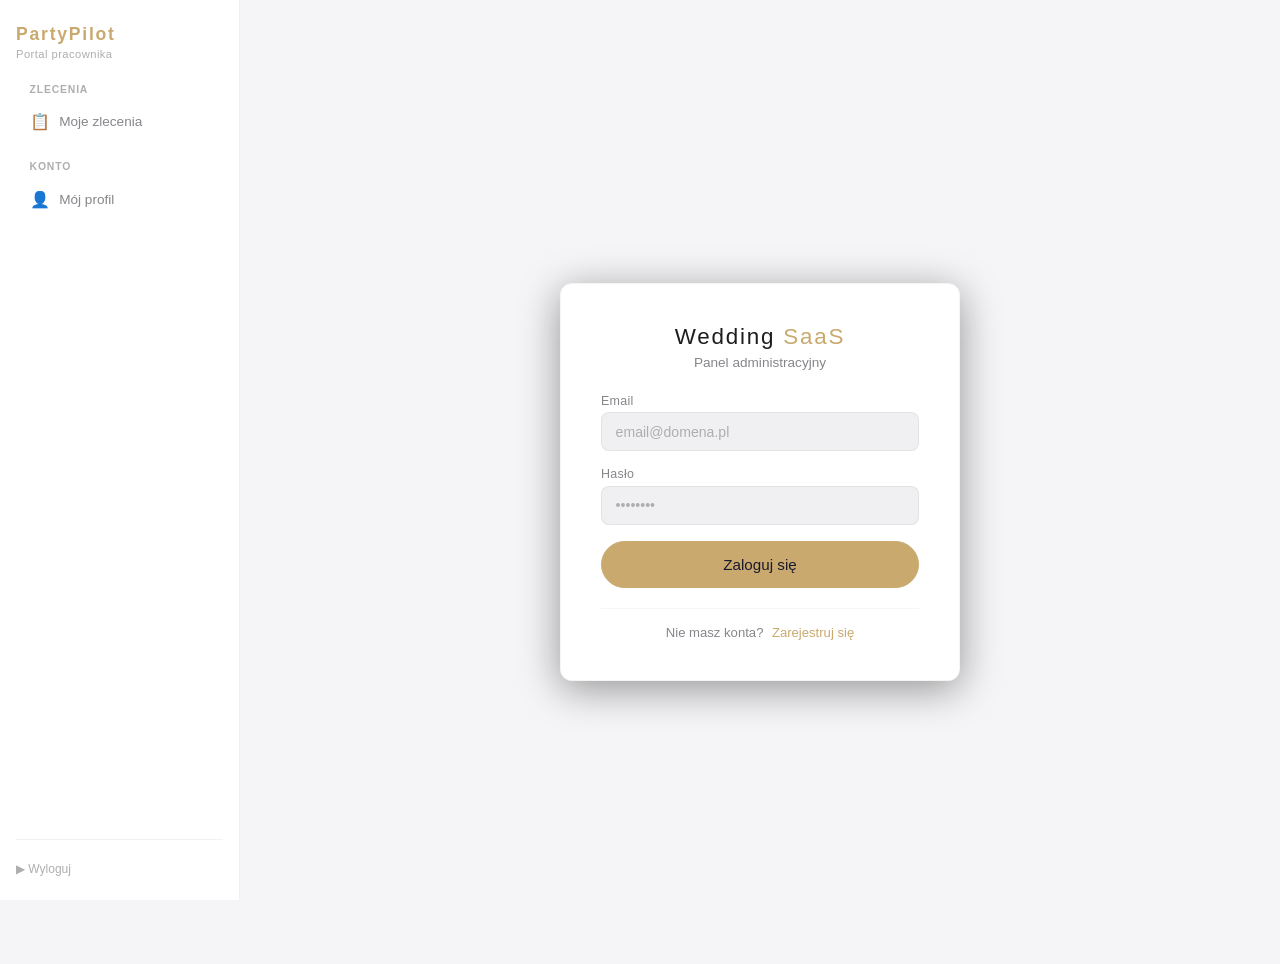
<file: frontend/admin-spa/index.html>
<!DOCTYPE html>
<html lang="pl">
<head>
  <meta charset="UTF-8">
  <meta name="viewport" content="width=device-width, initial-scale=1.0">
  <title>PartyPilot — Panel</title>
  <link rel="icon" href="data:image/svg+xml,<svg xmlns='http://www.w3.org/2000/svg' viewBox='0 0 32 32'><text y='28' font-size='28'>🎉</text></svg>">
  <link rel="stylesheet" href="css/style.css">
</head>
<body>
  <div id="root"></div>
  <script type="module" src="js/app.js"></script>
</body>
</html>
</file>
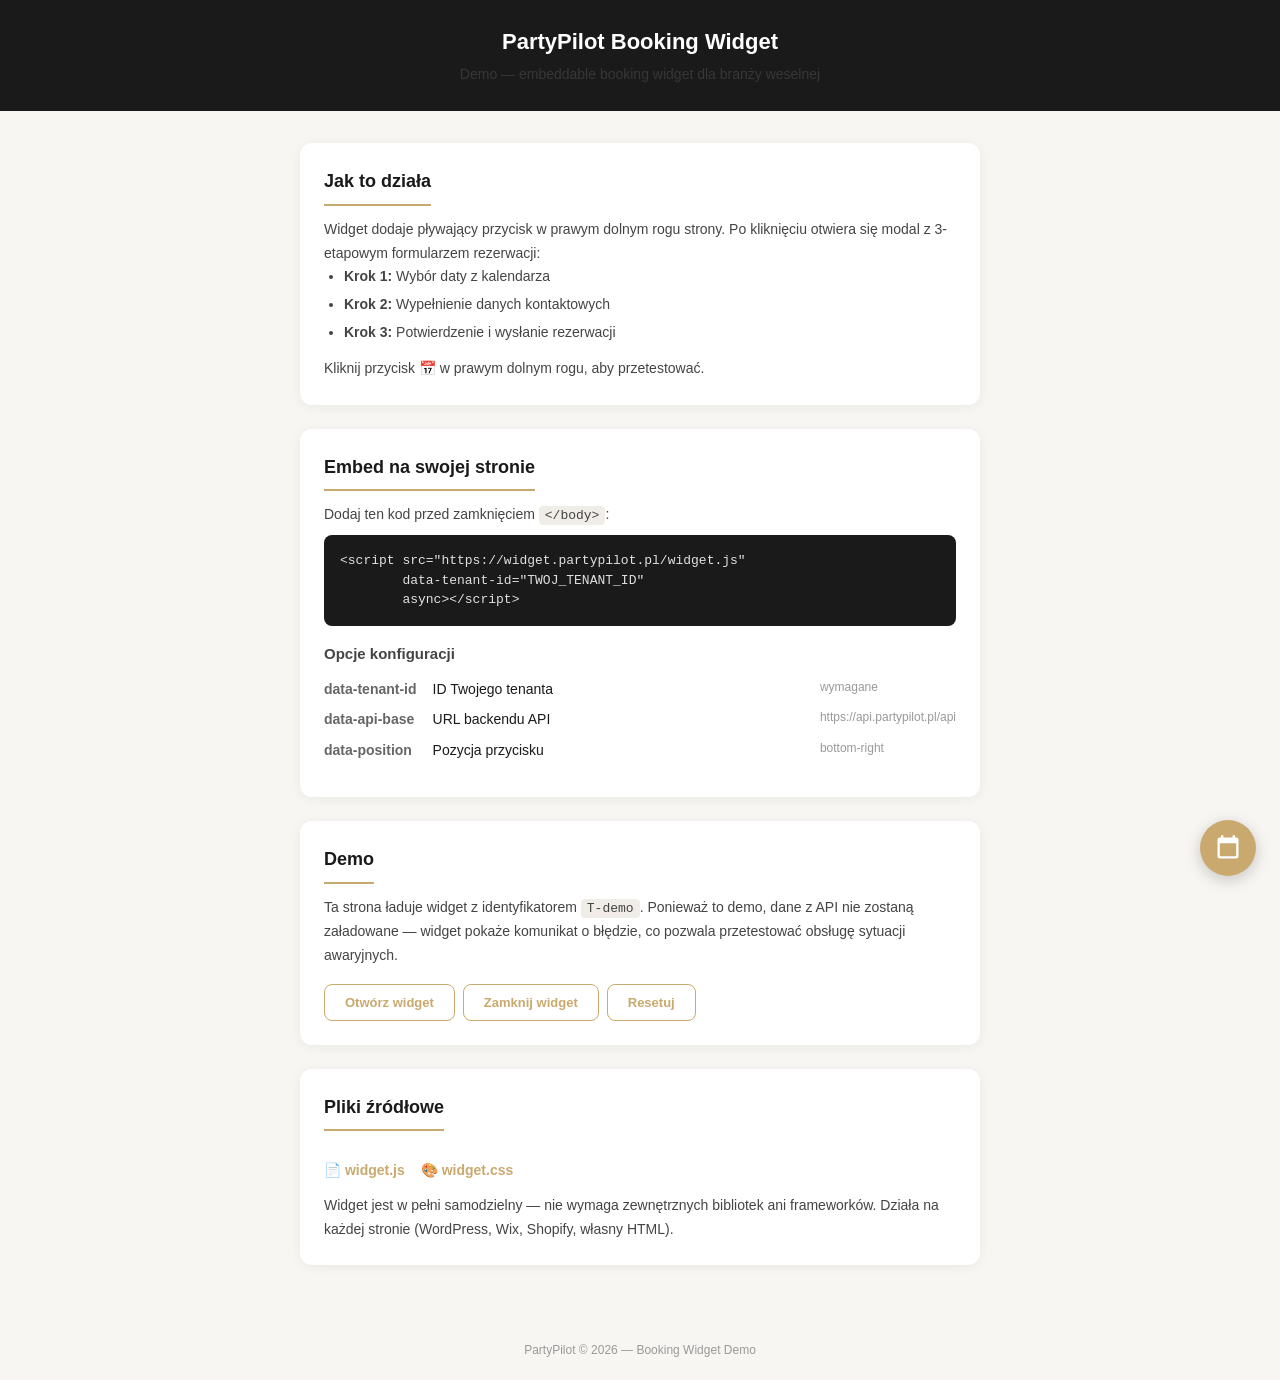
<file: frontend/booking-widget/index.html>
<!DOCTYPE html>
<html lang="pl">
<head>
  <meta charset="UTF-8">
  <meta name="viewport" content="width=device-width, initial-scale=1.0">
  <title>PartyPilot — Booking Widget Demo</title>
  <style>
    *, *::before, *::after { box-sizing: border-box; margin: 0; padding: 0; }
    body {
      font-family: -apple-system, BlinkMacSystemFont, 'Segoe UI', Roboto, Oxygen, Ubuntu, sans-serif;
      background: #f8f6f2;
      color: #1a1a1a;
      line-height: 1.6;
      min-height: 100vh;
      display: flex;
      flex-direction: column;
    }
    header {
      background: #1a1a1a;
      color: #fff;
      padding: 24px 20px;
      text-align: center;
    }
    header h1 {
      font-size: 22px;
      font-weight: 600;
      margin-bottom: 4px;
    }
    header p {
      font-size: 14px;
      opacity: 0.7;
    }
    main {
      flex: 1;
      max-width: 720px;
      margin: 0 auto;
      padding: 32px 20px;
      width: 100%;
    }
    section {
      background: #fff;
      border-radius: 12px;
      padding: 24px;
      margin-bottom: 24px;
      box-shadow: 0 2px 12px rgba(0,0,0,0.06);
    }
    section h2 {
      font-size: 18px;
      font-weight: 600;
      margin-bottom: 12px;
      padding-bottom: 8px;
      border-bottom: 2px solid #C9A96E;
      display: inline-block;
    }
    section h3 {
      font-size: 15px;
      font-weight: 600;
      margin: 16px 0 8px;
      color: #444;
    }
    p, li {
      font-size: 14px;
      color: #444;
      line-height: 1.7;
    }
    ul { padding-left: 20px; }
    li { margin-bottom: 4px; }
    code {
      background: #f0ede8;
      padding: 2px 6px;
      border-radius: 4px;
      font-size: 13px;
      font-family: 'SF Mono', 'Fira Code', monospace;
    }
    pre {
      background: #1a1a1a;
      color: #e0e0e0;
      padding: 16px;
      border-radius: 8px;
      overflow-x: auto;
      font-size: 13px;
      line-height: 1.5;
      margin: 8px 0;
      font-family: 'SF Mono', 'Fira Code', monospace;
    }
    pre code {
      background: none;
      padding: 0;
      color: inherit;
    }
    .badge {
      display: inline-block;
      background: #C9A96E;
      color: #fff;
      font-size: 11px;
      font-weight: 700;
      padding: 3px 8px;
      border-radius: 4px;
      text-transform: uppercase;
      letter-spacing: 0.5px;
      margin-right: 6px;
    }
    .demo-controls {
      display: flex;
      flex-wrap: wrap;
      gap: 8px;
      margin-top: 16px;
    }
    .demo-controls button {
      padding: 10px 20px;
      border: 1.5px solid #C9A96E;
      border-radius: 8px;
      background: #fff;
      color: #C9A96E;
      font-weight: 600;
      font-size: 13px;
      cursor: pointer;
      transition: background 0.2s, color 0.2s;
      font-family: inherit;
    }
    .demo-controls button:hover {
      background: #C9A96E;
      color: #fff;
    }
    .demo-links {
      display: flex;
      gap: 16px;
      margin-top: 16px;
      flex-wrap: wrap;
    }
    .demo-links a {
      color: #C9A96E;
      font-weight: 600;
      font-size: 14px;
      text-decoration: none;
    }
    .demo-links a:hover {
      text-decoration: underline;
    }
    footer {
      text-align: center;
      padding: 20px;
      font-size: 12px;
      color: #999;
    }
    .config-grid {
      display: grid;
      grid-template-columns: auto 1fr auto;
      gap: 8px 16px;
      font-size: 14px;
      margin: 12px 0;
    }
    .config-grid .key {
      font-weight: 600;
      color: #666;
    }
    .config-grid .default {
      color: #999;
      font-size: 12px;
    }
  </style>
</head>
<body>
  <header>
    <h1>PartyPilot Booking Widget</h1>
    <p>Demo — embeddable booking widget dla branży weselnej</p>
  </header>

  <main>
    <section>
      <h2>Jak to działa</h2>
      <p>
        Widget dodaje pływający przycisk w prawym dolnym rogu strony.
        Po kliknięciu otwiera się modal z 3-etapowym formularzem rezerwacji:
      </p>
      <ul>
        <li><strong>Krok 1:</strong> Wybór daty z kalendarza</li>
        <li><strong>Krok 2:</strong> Wypełnienie danych kontaktowych</li>
        <li><strong>Krok 3:</strong> Potwierdzenie i wysłanie rezerwacji</li>
      </ul>
      <p style="margin-top: 12px;">
        Kliknij przycisk <strong>📅</strong> w prawym dolnym rogu, aby przetestować.
      </p>
    </section>

    <section>
      <h2>Embed na swojej stronie</h2>
      <p>Dodaj ten kod przed zamknięciem <code>&lt;/body&gt;</code>:</p>
      <pre><code>&lt;script src="https://widget.partypilot.pl/widget.js"
        data-tenant-id="TWOJ_TENANT_ID"
        async&gt;&lt;/script&gt;</code></pre>

      <h3>Opcje konfiguracji</h3>
      <div class="config-grid">
        <span class="key">data-tenant-id</span>
        <span>ID Twojego tenanta</span>
        <span class="default">wymagane</span>

        <span class="key">data-api-base</span>
        <span>URL backendu API</span>
        <span class="default">https://api.partypilot.pl/api</span>

        <span class="key">data-position</span>
        <span>Pozycja przycisku</span>
        <span class="default">bottom-right</span>
      </div>
    </section>

    <section>
      <h2>Demo</h2>
      <p>
        Ta strona ładuje widget z identyfikatorem <code>T-demo</code>.
        Ponieważ to demo, dane z API nie zostaną załadowane — widget pokaże komunikat o błędzie,
        co pozwala przetestować obsługę sytuacji awaryjnych.
      </p>
      <div class="demo-controls">
        <button onclick="if(window.PartyPilotWidget) window.PartyPilotWidget.open()">Otwórz widget</button>
        <button onclick="if(window.PartyPilotWidget) window.PartyPilotWidget.close()">Zamknij widget</button>
        <button onclick="if(window.PartyPilotWidget) window.PartyPilotWidget.reset()">Resetuj</button>
      </div>
    </section>

    <section>
      <h2>Pliki źródłowe</h2>
      <div class="demo-links">
        <a href="widget.js" target="_blank">📄 widget.js</a>
        <a href="widget.css" target="_blank">🎨 widget.css</a>
      </div>
      <p style="margin-top: 12px;">
        Widget jest w pełni samodzielny — nie wymaga zewnętrznych bibliotek ani frameworków.
        Działa na każdej stronie (WordPress, Wix, Shopify, własny HTML).
      </p>
    </section>
  </main>

  <footer>
    PartyPilot &copy; 2026 — Booking Widget Demo
  </footer>

  <!-- Widget embed -->
  <script src="widget.js"
          data-tenant-id="T-demo"
          data-api-base="https://api.partypilot.pl/api"
          async></script>
</body>
</html>
</file>
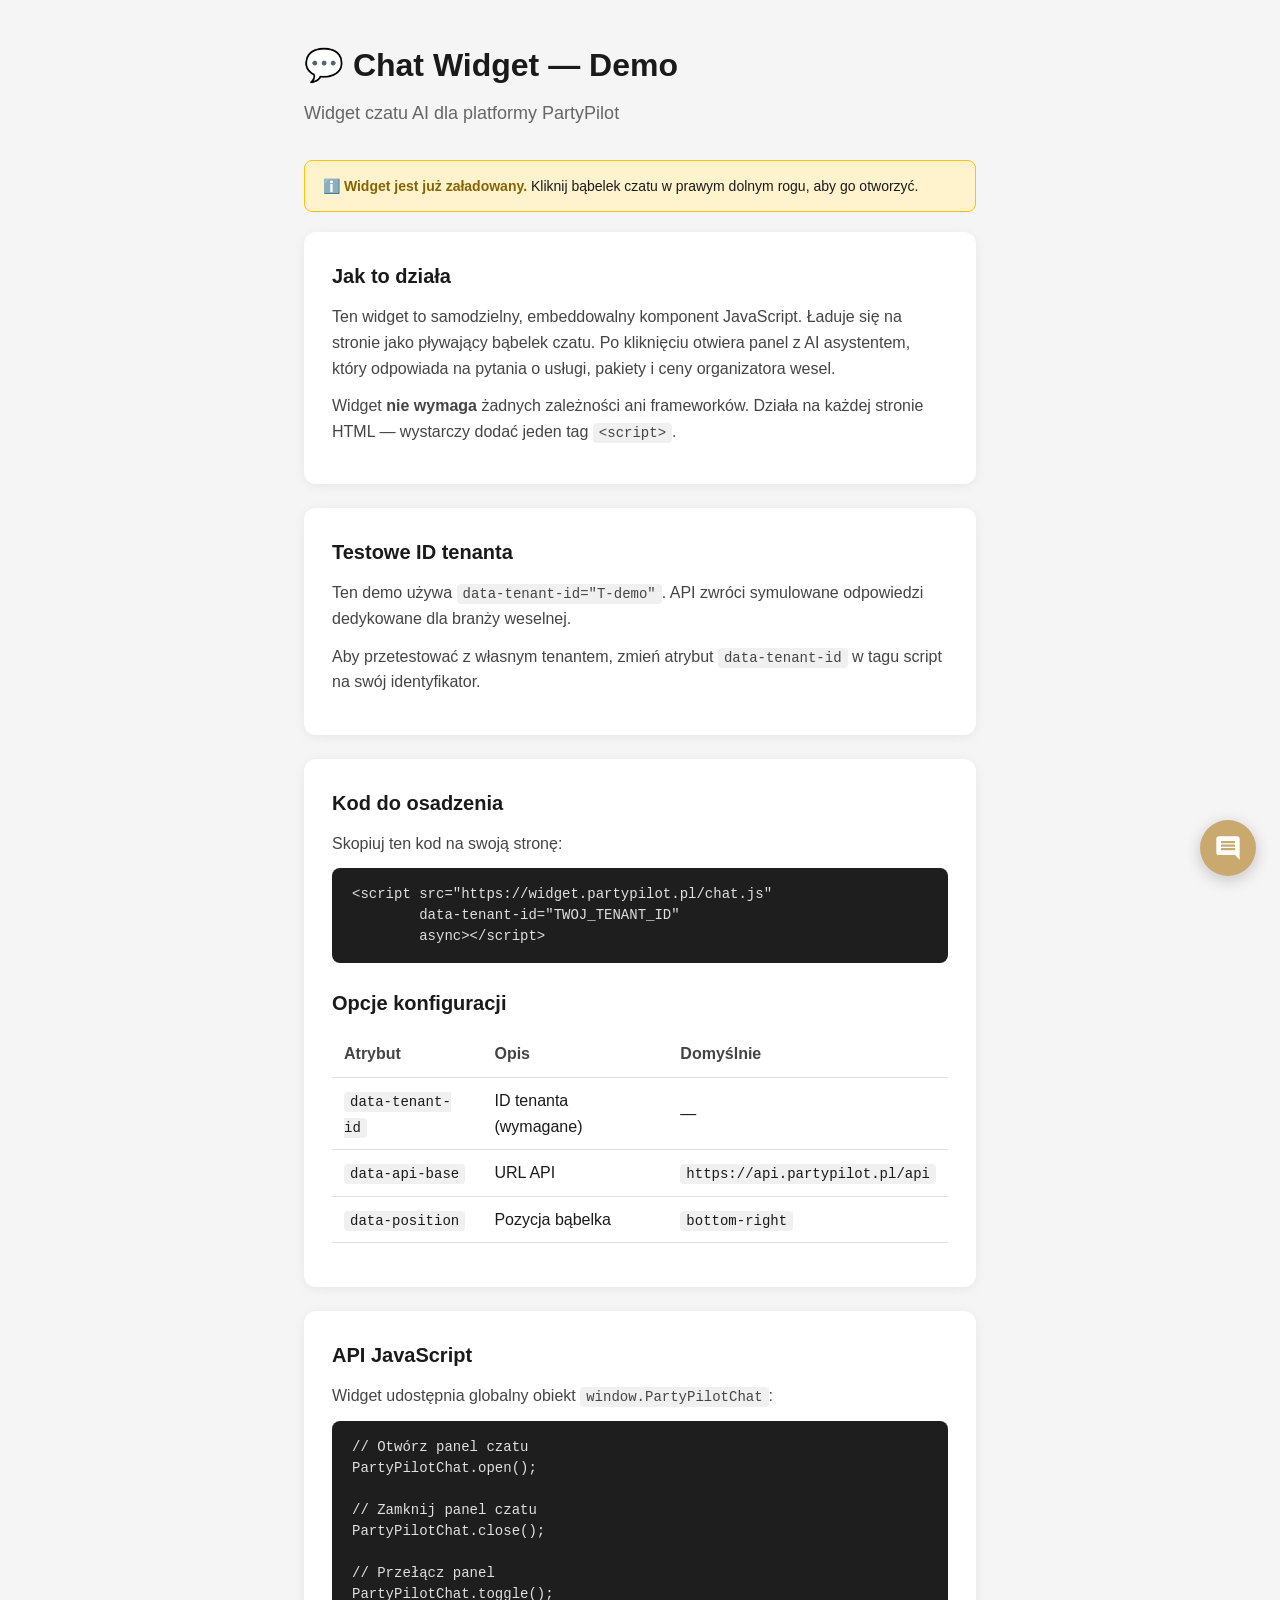
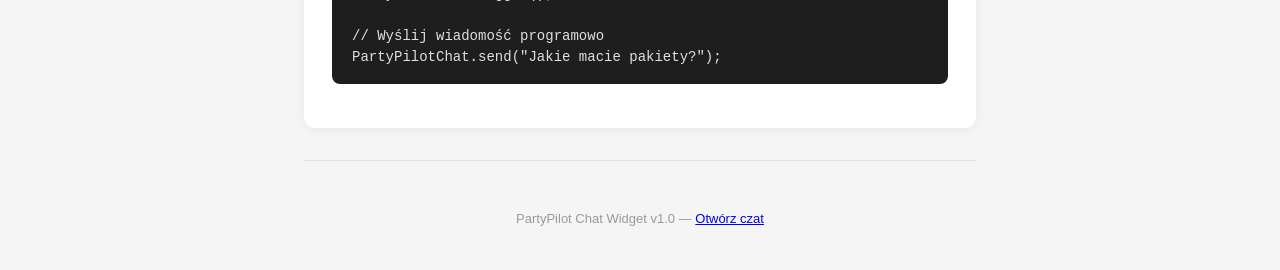
<file: frontend/chat-widget/index.html>
<!DOCTYPE html>
<html lang="pl">
<head>
  <meta charset="UTF-8" />
  <meta name="viewport" content="width=device-width, initial-scale=1.0" />
  <title>Chat Widget — Demo</title>
  <style>
    * { margin: 0; padding: 0; box-sizing: border-box; }
    body {
      font-family: -apple-system, BlinkMacSystemFont, 'Segoe UI', Roboto, Oxygen, Ubuntu, sans-serif;
      color: #1a1a1a;
      background: #f5f5f5;
      line-height: 1.6;
    }
    .container {
      max-width: 720px;
      margin: 0 auto;
      padding: 40px 24px;
    }
    h1 {
      font-size: 32px;
      margin-bottom: 8px;
    }
    .subtitle {
      font-size: 18px;
      color: #666;
      margin-bottom: 32px;
    }
    .card {
      background: #fff;
      border-radius: 12px;
      padding: 28px;
      margin-bottom: 24px;
      box-shadow: 0 2px 12px rgba(0,0,0,0.06);
    }
    h2 {
      font-size: 20px;
      margin-bottom: 12px;
    }
    p {
      margin-bottom: 12px;
      color: #444;
    }
    code {
      background: #f0f0f0;
      padding: 2px 6px;
      border-radius: 4px;
      font-size: 14px;
    }
    pre {
      background: #1e1e1e;
      color: #e0e0e0;
      padding: 16px 20px;
      border-radius: 8px;
      overflow-x: auto;
      font-size: 14px;
      line-height: 1.5;
      margin-bottom: 16px;
    }
    table {
      width: 100%;
      border-collapse: collapse;
      margin-bottom: 16px;
    }
    th, td {
      text-align: left;
      padding: 10px 12px;
      border-bottom: 1px solid #e0e0e0;
    }
    th {
      font-weight: 600;
      color: #444;
    }
    .demo-note {
      background: #fff3cd;
      border: 1px solid #ffc107;
      border-radius: 8px;
      padding: 14px 18px;
      margin-bottom: 20px;
      font-size: 14px;
    }
    .demo-note strong {
      color: #856404;
    }
    .btn-primary {
      display: inline-block;
      background: #C9A96E;
      color: #fff;
      border: none;
      padding: 10px 24px;
      border-radius: 8px;
      font-size: 15px;
      font-family: inherit;
      cursor: pointer;
      transition: background 0.2s;
    }
    .btn-primary:hover {
      background: #b8944f;
    }
    hr {
      border: none;
      border-top: 1px solid #e0e0e0;
      margin: 32px 0;
    }
    .footer {
      text-align: center;
      color: #999;
      font-size: 13px;
      margin-top: 48px;
    }
  </style>
</head>
<body>
  <div class="container">
    <h1>💬 Chat Widget — Demo</h1>
    <p class="subtitle">Widget czatu AI dla platformy PartyPilot</p>

    <div class="demo-note">
      <strong>ℹ️ Widget jest już załadowany.</strong>
      Kliknij bąbelek czatu w prawym dolnym rogu, aby go otworzyć.
    </div>

    <div class="card">
      <h2>Jak to działa</h2>
      <p>
        Ten widget to samodzielny, embeddowalny komponent JavaScript.
        Ładuje się na stronie jako pływający bąbelek czatu.
        Po kliknięciu otwiera panel z AI asystentem, który odpowiada na pytania
        o usługi, pakiety i ceny organizatora wesel.
      </p>
      <p>
        Widget <strong>nie wymaga</strong> żadnych zależności ani frameworków.
        Działa na każdej stronie HTML — wystarczy dodać jeden tag <code>&lt;script&gt;</code>.
      </p>
    </div>

    <div class="card">
      <h2>Testowe ID tenanta</h2>
      <p>
        Ten demo używa <code>data-tenant-id="T-demo"</code>.
        API zwróci symulowane odpowiedzi dedykowane dla branży weselnej.
      </p>
      <p>
        Aby przetestować z własnym tenantem, zmień atrybut <code>data-tenant-id</code>
        w tagu script na swój identyfikator.
      </p>
    </div>

    <div class="card">
      <h2>Kod do osadzenia</h2>
      <p>Skopiuj ten kod na swoją stronę:</p>
      <pre>&lt;script src="https://widget.partypilot.pl/chat.js"
        data-tenant-id="TWOJ_TENANT_ID"
        async&gt;&lt;/script&gt;</pre>

      <h2 style="margin-top:24px;">Opcje konfiguracji</h2>
      <table>
        <thead>
          <tr>
            <th>Atrybut</th>
            <th>Opis</th>
            <th>Domyślnie</th>
          </tr>
        </thead>
        <tbody>
          <tr>
            <td><code>data-tenant-id</code></td>
            <td>ID tenanta (wymagane)</td>
            <td>—</td>
          </tr>
          <tr>
            <td><code>data-api-base</code></td>
            <td>URL API</td>
            <td><code>https://api.partypilot.pl/api</code></td>
          </tr>
          <tr>
            <td><code>data-position</code></td>
            <td>Pozycja bąbelka</td>
            <td><code>bottom-right</code></td>
          </tr>
        </tbody>
      </table>
    </div>

    <div class="card">
      <h2>API JavaScript</h2>
      <p>Widget udostępnia globalny obiekt <code>window.PartyPilotChat</code>:</p>
      <pre>// Otwórz panel czatu
PartyPilotChat.open();

// Zamknij panel czatu
PartyPilotChat.close();

// Przełącz panel
PartyPilotChat.toggle();

// Wyślij wiadomość programowo
PartyPilotChat.send("Jakie macie pakiety?");</pre>
    </div>

    <hr />

    <div class="footer">
      PartyPilot Chat Widget v1.0 &mdash; <a href="#" onclick="PartyPilotChat.open();return false;">Otwórz czat</a>
    </div>
  </div>

  <!-- ===== CHAT WIDGET ===== -->
  <script src="chat.js"
          data-tenant-id="T-demo"
          data-api-base="https://api.partypilot.pl/api"
          async></script>
</body>
</html>
</file>
<file: frontend/admin-spa/css/style.css>
/* ── PartyPilot Admin SPA — Styles ────────────────────────── */
:root {
  --primary: #c9a96e;
  --primary-hover: #b8954a;
  --primary-soft: rgba(201, 169, 110, 0.15);

  --bg: #0f0f1a;
  --bg-sidebar: #1a1a2e;
  --bg-card: #16213e;
  --bg-input: rgba(0, 0, 0, 0.25);

  --text: #f0f0f0;
  --text-muted: #a0a0b0;
  --text-faint: #666;

  --danger: #e74c3c;
  --success: #2ecc71;
  --warning: #f39c12;
  --info: #3498db;
  --purple: #9b59b6;

  --radius: 8px;
  --radius-lg: 12px;
  --shadow: 0 4px 20px rgba(0, 0, 0, 0.3);

  --font: -apple-system, BlinkMacSystemFont, 'Segoe UI', Roboto, Oxygen, Ubuntu, Cantarell, 'Helvetica Neue', sans-serif;
}

/* Dark mode via prefers-color-scheme */
@media (prefers-color-scheme: light) {
  :root {
    --bg: #f5f5f7;
    --bg-sidebar: #ffffff;
    --bg-card: #ffffff;
    --bg-input: #f0f0f2;
    --text: #1d1d1f;
    --text-muted: #86868b;
    --text-faint: #aeaeb0;
    --shadow: 0 4px 20px rgba(0, 0, 0, 0.08);
  }
}

* { margin: 0; padding: 0; box-sizing: border-box; }

html, body { height: 100%; }

body {
  font-family: var(--font);
  background: var(--bg);
  color: var(--text);
  min-height: 100vh;
}

#root { display: flex; flex: 1; width: 100%; min-width: 0; }

a { color: var(--primary); text-decoration: none; }
a:hover { color: var(--primary-hover); }

/* ── Sidebar ──────────────────────────────────────────────── */
.sidebar {
  width: 240px;
  min-height: 100vh;
  background: var(--bg-sidebar);
  padding: 1.5rem 1rem;
  display: flex;
  flex-direction: column;
  position: fixed;
  left: 0;
  top: 0;
  z-index: 100;
  border-right: 1px solid rgba(128, 128, 128, 0.12);
  transition: transform 0.3s ease;
}

.sidebar-logo {
  font-size: 1.1rem;
  font-weight: 700;
  letter-spacing: 0.1em;
  color: var(--primary);
  margin-bottom: 0.2rem;
}

.sidebar-sub {
  font-size: 0.7rem;
  color: var(--text-faint);
  margin-bottom: 1.5rem;
  letter-spacing: 0.04em;
}

.sidebar-nav { flex: 1; display: flex; flex-direction: column; gap: 2px; }

.sidebar-nav a {
  display: flex;
  align-items: center;
  gap: 0.6rem;
  padding: 0.65rem 0.85rem;
  border-radius: var(--radius);
  color: var(--text-muted);
  font-size: 0.85rem;
  font-weight: 400;
  transition: all 0.15s;
}

.sidebar-nav a:hover,
.sidebar-nav a.active {
  background: var(--primary-soft);
  color: var(--primary);
}

.sidebar-nav a .nav-icon { width: 20px; text-align: center; font-size: 1rem; }

.sidebar-nav .nav-section {
  font-size: 0.65rem;
  font-weight: 600;
  text-transform: uppercase;
  letter-spacing: 0.08em;
  color: var(--text-faint);
  margin-top: 1.1rem;
  margin-bottom: 0.3rem;
  padding: 0 0.85rem;
}
.sidebar-nav .nav-section:first-child { margin-top: 0; }

.sidebar-footer {
  padding-top: 1rem;
  border-top: 1px solid rgba(128, 128, 128, 0.1);
  font-size: 0.75rem;
  color: var(--text-faint);
}

.sidebar-footer .user-email {
  display: block;
  margin-bottom: 0.4rem;
  overflow: hidden;
  text-overflow: ellipsis;
  white-space: nowrap;
}

.sidebar-footer .logout-link {
  font-size: 0.75rem;
  cursor: pointer;
  color: var(--text-faint);
  background: none;
  border: none;
  font-family: var(--font);
  display: inline-flex;
  align-items: center;
  gap: 0.3rem;
  padding: 0;
}

.sidebar-footer .logout-link:hover { color: var(--danger); }

/* ── Hamburger ────────────────────────────────────────────── */
.hamburger {
  display: none;
  background: none;
  border: none;
  color: var(--text);
  font-size: 1.4rem;
  cursor: pointer;
  padding: 0.5rem;
  position: fixed;
  top: 0.75rem;
  left: 0.75rem;
  z-index: 200;
  line-height: 1;
}

/* ── Main Content ─────────────────────────────────────────── */
.main-content {
  margin-left: 240px;
  flex: 1;
  padding: 2rem;
  min-height: 100vh;
  max-width: calc(100% - 240px);
}

.page-header {
  display: flex;
  justify-content: space-between;
  align-items: center;
  margin-bottom: 1.5rem;
  flex-wrap: wrap;
  gap: 1rem;
}

.page-header h1 {
  font-size: 1.6rem;
  font-weight: 300;
  letter-spacing: 0.03em;
}

.page-header .subtitle {
  font-size: 0.8rem;
  color: var(--text-muted);
  margin-top: 0.2rem;
}

/* ── Cards ────────────────────────────────────────────────── */
.card {
  background: var(--bg-card);
  border-radius: var(--radius-lg);
  padding: 1.5rem;
  box-shadow: var(--shadow);
  border: 1px solid rgba(128, 128, 128, 0.08);
  margin-bottom: 1.5rem;
}

.card-header {
  font-size: 1rem;
  font-weight: 500;
  margin-bottom: 1rem;
  color: var(--text);
}

/* Stats grid */
.stats-grid {
  display: grid;
  grid-template-columns: repeat(auto-fit, minmax(180px, 1fr));
  gap: 1rem;
  margin-bottom: 1.5rem;
}

.stat-card {
  background: var(--bg-card);
  border-radius: var(--radius-lg);
  padding: 1.25rem;
  box-shadow: var(--shadow);
  border: 1px solid rgba(128, 128, 128, 0.08);
}

.stat-card .stat-label {
  font-size: 0.75rem;
  color: var(--text-muted);
  text-transform: uppercase;
  letter-spacing: 0.05em;
  margin-bottom: 0.4rem;
}

.stat-card .stat-value {
  font-size: 1.8rem;
  font-weight: 600;
  color: var(--text);
}

.stat-card .stat-icon {
  font-size: 1.5rem;
  margin-bottom: 0.5rem;
  display: block;
}

/* ── Buttons ──────────────────────────────────────────────── */
.btn {
  display: inline-flex;
  align-items: center;
  gap: 0.4rem;
  padding: 0.55rem 1.1rem;
  border-radius: 50px;
  border: 1px solid transparent;
  font-family: var(--font);
  font-size: 0.85rem;
  font-weight: 500;
  cursor: pointer;
  transition: all 0.15s ease;
  text-decoration: none;
  line-height: 1.4;
}

.btn-primary {
  background: var(--primary);
  color: #1a1a2e;
  border-color: var(--primary);
}

.btn-primary:hover { background: var(--primary-hover); box-shadow: 0 4px 12px rgba(201, 169, 110, 0.3); }

.btn-secondary {
  background: transparent;
  color: var(--text-muted);
  border-color: rgba(128, 128, 128, 0.2);
}

.btn-secondary:hover { background: rgba(128, 128, 128, 0.06); color: var(--text); }

.btn-danger {
  background: transparent;
  color: var(--danger);
  border-color: var(--danger);
}

.btn-danger:hover { background: rgba(231, 76, 60, 0.1); }

.btn-sm { padding: 0.35rem 0.75rem; font-size: 0.78rem; }
.btn-lg { padding: 0.75rem 1.8rem; font-size: 0.95rem; }
.btn:disabled { opacity: 0.4; cursor: not-allowed; }

/* ── Forms ────────────────────────────────────────────────── */
.form-group { margin-bottom: 1rem; }

.form-group label {
  display: block;
  font-size: 0.78rem;
  color: var(--text-muted);
  margin-bottom: 0.3rem;
  font-weight: 400;
  letter-spacing: 0.02em;
}

.form-control {
  width: 100%;
  padding: 0.65rem 0.85rem;
  background: var(--bg-input);
  border: 1px solid rgba(128, 128, 128, 0.12);
  border-radius: var(--radius);
  color: var(--text);
  font-family: var(--font);
  font-size: 0.88rem;
  transition: border-color 0.2s;
}

.form-control:focus {
  outline: none;
  border-color: var(--primary);
  box-shadow: 0 0 0 2px var(--primary-soft);
}

.form-control::placeholder { color: var(--text-faint); }

select.form-control { cursor: pointer; }
textarea.form-control { resize: vertical; min-height: 80px; }

.form-row {
  display: grid;
  grid-template-columns: 1fr 1fr;
  gap: 1rem;
}

.form-actions {
  display: flex;
  gap: 0.75rem;
  margin-top: 1.5rem;
  flex-wrap: wrap;
}

.checkbox-label {
  display: flex;
  align-items: center;
  gap: 0.5rem;
  cursor: pointer;
  font-size: 0.85rem;
  color: var(--text);
}

.checkbox-label input[type="checkbox"] { width: auto; }

/* ── Table ────────────────────────────────────────────────── */
.table-wrap { overflow-x: auto; }

table {
  width: 100%;
  border-collapse: collapse;
  font-size: 0.85rem;
}

thead th {
  text-align: left;
  padding: 0.65rem 0.75rem 0.65rem 0;
  color: var(--text-muted);
  font-weight: 400;
  font-size: 0.72rem;
  text-transform: uppercase;
  letter-spacing: 0.06em;
  border-bottom: 1px solid rgba(128, 128, 128, 0.08);
  white-space: nowrap;
}

tbody td {
  padding: 0.65rem 0.75rem 0.65rem 0;
  border-bottom: 1px solid rgba(128, 128, 128, 0.04);
  vertical-align: middle;
}

tbody tr { cursor: pointer; }
tbody tr:hover { background: rgba(128, 128, 128, 0.03); }

/* ── Status Badges ────────────────────────────────────────── */
.badge {
  display: inline-block;
  padding: 0.18rem 0.55rem;
  border-radius: 50px;
  font-size: 0.68rem;
  font-weight: 500;
  letter-spacing: 0.02em;
  text-transform: uppercase;
  white-space: nowrap;
}

.badge-inquiry { background: rgba(52, 152, 219, 0.15); color: #3498db; }
.badge-offer_sent { background: rgba(243, 156, 18, 0.15); color: #f39c12; }
.badge-deposit_paid { background: rgba(155, 89, 182, 0.15); color: #9b59b6; }
.badge-confirmed { background: rgba(46, 204, 113, 0.15); color: #2ecc71; }
.badge-cancelled { background: rgba(231, 76, 60, 0.15); color: #e74c3c; }
.badge-completed { background: rgba(128, 128, 128, 0.15); color: #a0a0b0; }

/* ── Deposit badge ────────────────────────────────────────── */
.deposit-paid { color: var(--success); font-weight: 500; }
.deposit-unpaid { color: var(--warning); font-weight: 500; }
.deposit-none { color: var(--text-faint); font-weight: 400; }

/* ── Status Timeline ──────────────────────────────────────── */
.timeline { margin: 1rem 0; }

.timeline-item {
  display: flex;
  gap: 10px;
  padding: 0.45rem 0;
  border-left: 2px solid rgba(128, 128, 128, 0.1);
  padding-left: 14px;
  margin-left: 6px;
  position: relative;
}

.timeline-item::before {
  content: '';
  width: 8px;
  height: 8px;
  border-radius: 50%;
  background: var(--primary);
  position: absolute;
  left: -5px;
  top: 9px;
}

.timeline-item:last-child { border-left-color: transparent; }
.timeline-date { font-size: 0.72rem; color: var(--text-faint); min-width: 130px; }
.timeline-status { font-weight: 500; font-size: 0.82rem; }
.timeline-note { font-size: 0.78rem; color: var(--text-muted); }

/* ── Filters ──────────────────────────────────────────────── */
.filters {
  display: flex;
  gap: 0.5rem;
  margin-bottom: 1rem;
  flex-wrap: wrap;
  align-items: center;
}

.filter-group {
  display: flex;
  gap: 0.5rem;
  align-items: center;
  flex-wrap: wrap;
}

.filter-btn {
  padding: 0.35rem 0.85rem;
  border-radius: 50px;
  border: 1px solid rgba(128, 128, 128, 0.12);
  background: transparent;
  color: var(--text-muted);
  font-family: var(--font);
  font-size: 0.78rem;
  cursor: pointer;
  transition: all 0.15s;
}

.filter-btn:hover { border-color: var(--primary); color: var(--primary); }
.filter-btn.active { background: var(--primary-soft); border-color: var(--primary); color: var(--primary); font-weight: 500; }

.filter-input {
  padding: 0.35rem 0.7rem;
  border-radius: var(--radius);
  border: 1px solid rgba(128, 128, 128, 0.12);
  background: var(--bg-input);
  color: var(--text);
  font-family: var(--font);
  font-size: 0.78rem;
}

.filter-input:focus { outline: none; border-color: var(--primary); }

/* ── Login Page ───────────────────────────────────────────── */
.login-page {
  display: flex;
  align-items: center;
  justify-content: center;
  min-height: 100vh;
  width: 100%;
  padding: 2rem;
}

.login-card {
  background: var(--bg-card);
  border-radius: var(--radius-lg);
  padding: 2.5rem;
  max-width: 400px;
  width: 100%;
  border: 1px solid rgba(128, 128, 128, 0.08);
  box-shadow: 0 8px 40px rgba(0, 0, 0, 0.4);
}

.login-card h1 {
  font-size: 1.4rem;
  font-weight: 300;
  letter-spacing: 0.08em;
  margin-bottom: 0.3rem;
  text-align: center;
}

.login-card h1 .accent { color: var(--primary); font-weight: 500; }

.login-card .login-subtitle {
  text-align: center;
  color: var(--text-muted);
  font-size: 0.85rem;
  margin-bottom: 1.5rem;
}

.login-card .error-box {
  margin-bottom: 1rem;
}

.login-card .form-actions {
  margin-top: 0.5rem;
}

.login-card .form-actions .btn {
  width: 100%;
  justify-content: center;
}

/* ── Auth Toggle (login / register switch) ───────────────── */
.auth-toggle {
  text-align: center;
  margin-top: 1.25rem;
  padding-top: 1rem;
  border-top: 1px solid rgba(128, 128, 128, 0.08);
  font-size: 0.82rem;
  color: var(--text-muted);
}

.auth-toggle a {
  margin-left: 0.3rem;
  cursor: pointer;
}

/* ── Detail Grid ──────────────────────────────────────────── */
.detail-grid {
  display: grid;
  grid-template-columns: 1fr 1fr;
  gap: 1rem;
}

.detail-field { margin-bottom: 0.3rem; }
.detail-label { font-size: 0.68rem; color: var(--text-faint); text-transform: uppercase; letter-spacing: 0.04em; }
.detail-value { font-size: 0.88rem; color: var(--text); margin-top: 0.1rem; }

/* ── Action Bar ───────────────────────────────────────────── */
.action-bar {
  display: flex;
  gap: 0.5rem;
  margin: 1rem 0 1.5rem;
  flex-wrap: wrap;
  padding: 0.75rem 0;
  border-top: 1px solid rgba(128, 128, 128, 0.06);
  border-bottom: 1px solid rgba(128, 128, 128, 0.06);
}

/* ── Loading & Error & Success ────────────────────────────── */
.loading {
  text-align: center;
  padding: 3rem;
  color: var(--text-muted);
}

.loading .spinner {
  display: inline-block;
  width: 24px;
  height: 24px;
  border: 2px solid var(--primary-soft);
  border-top-color: var(--primary);
  border-radius: 50%;
  animation: spin 0.7s linear infinite;
  margin-bottom: 0.75rem;
}

@keyframes spin { to { transform: rotate(360deg); } }

.error-box {
  background: rgba(231, 76, 60, 0.1);
  border: 1px solid rgba(231, 76, 60, 0.25);
  border-radius: var(--radius);
  padding: 0.85rem 1rem;
  color: var(--danger);
  font-size: 0.82rem;
  margin: 0.75rem 0;
}

.success-box {
  background: rgba(46, 204, 113, 0.1);
  border: 1px solid rgba(46, 204, 113, 0.25);
  border-radius: var(--radius);
  padding: 0.85rem 1rem;
  color: var(--success);
  font-size: 0.82rem;
  margin: 0.75rem 0;
}

/* ── Modal ────────────────────────────────────────────────── */
.modal-overlay {
  position: fixed;
  top: 0; left: 0; right: 0; bottom: 0;
  background: rgba(0, 0, 0, 0.6);
  display: flex;
  align-items: center;
  justify-content: center;
  z-index: 1000;
  padding: 1rem;
}

.modal-content {
  background: var(--bg-card);
  border-radius: var(--radius-lg);
  padding: 2rem;
  max-width: 560px;
  width: 100%;
  max-height: 90vh;
  overflow-y: auto;
  border: 1px solid rgba(128, 128, 128, 0.08);
  box-shadow: 0 8px 40px rgba(0, 0, 0, 0.5);
}

.modal-content h2 {
  font-size: 1.2rem;
  font-weight: 500;
  margin-bottom: 1.25rem;
}

.modal-close {
  float: right;
  background: none;
  border: none;
  color: var(--text-faint);
  font-size: 1.4rem;
  cursor: pointer;
  line-height: 1;
  padding: 0 0.25rem;
}

.modal-close:hover { color: var(--text); }

/* ── Empty state ──────────────────────────────────────────── */
.empty-state {
  text-align: center;
  padding: 3rem 1rem;
  color: var(--text-muted);
}

.empty-state .empty-icon {
  font-size: 2.5rem;
  margin-bottom: 0.75rem;
  display: block;
  opacity: 0.4;
}

.empty-state p { margin-bottom: 1rem; }

/* ── Pagination ───────────────────────────────────────────── */
.pagination {
  display: flex;
  align-items: center;
  justify-content: center;
  gap: 0.4rem;
  padding: 1rem 0;
  font-size: 0.82rem;
  color: var(--text-muted);
}

.pagination .page-btn {
  min-width: 32px;
  height: 32px;
  border-radius: var(--radius);
  border: 1px solid rgba(128, 128, 128, 0.12);
  background: transparent;
  color: var(--text-muted);
  font-family: var(--font);
  font-size: 0.8rem;
  cursor: pointer;
  transition: all 0.15s;
  display: inline-flex;
  align-items: center;
  justify-content: center;
}

.pagination .page-btn:hover { border-color: var(--primary); color: var(--primary); }
.pagination .page-btn.active { background: var(--primary-soft); border-color: var(--primary); color: var(--primary); font-weight: 500; }
.pagination .page-btn:disabled { opacity: 0.3; cursor: default; }
.pagination .page-info { padding: 0 0.5rem; }

/* ── Calendar ──────────────────────────────────────────────── */
.calendar-nav {
  display: flex;
  align-items: center;
  gap: 0.5rem;
  margin-bottom: 1rem;
}

.calendar-title {
  font-size: 1.3rem;
  font-weight: 500;
  letter-spacing: 0.04em;
  flex: 1;
}

.cal-nav-btn {
  background: transparent;
  border: 1px solid rgba(128, 128, 128, 0.15);
  color: var(--text-muted);
  width: 36px;
  height: 36px;
  border-radius: var(--radius);
  cursor: pointer;
  font-size: 1rem;
  display: flex;
  align-items: center;
  justify-content: center;
  transition: all 0.15s;
  font-family: var(--font);
  line-height: 1;
}

.cal-nav-btn:hover {
  border-color: var(--primary);
  color: var(--primary);
}

.cal-today-btn {
  margin-left: 0.25rem;
}

.calendar-grid {
  display: grid;
  grid-template-columns: repeat(7, 1fr);
  background: var(--bg-card);
  border-radius: var(--radius-lg);
  border: 1px solid rgba(128, 128, 128, 0.06);
  overflow: hidden;
  margin-bottom: 1rem;
}

.calendar-cell {
  padding: 0.5rem;
  min-height: 80px;
  position: relative;
  cursor: pointer;
  transition: background 0.12s;
  border-bottom: 1px solid rgba(128, 128, 128, 0.04);
  border-right: 1px solid rgba(128, 128, 128, 0.04);
}

.calendar-cell:nth-child(7n) {
  border-right: none;
}

.calendar-cell:hover {
  background: var(--primary-soft);
}

.calendar-cell.selected {
  background: rgba(201, 169, 110, 0.2);
  box-shadow: inset 0 0 0 1px var(--primary);
}

.calendar-cell.other-month .cal-day-num {
  color: var(--text-faint);
  opacity: 0.45;
}

.calendar-cell.today .cal-day-num {
  background: var(--primary);
  color: #1a1a2e;
  width: 26px;
  height: 26px;
  border-radius: 50%;
  display: flex;
  align-items: center;
  justify-content: center;
  font-weight: 700;
  font-size: 0.82rem;
}

.calendar-cell.weekend {
  background: rgba(128, 128, 128, 0.03);
}

.calendar-header-cell {
  padding: 0.6rem 0.4rem;
  min-height: auto;
  text-align: center;
  font-size: 0.72rem;
  text-transform: uppercase;
  letter-spacing: 0.06em;
  color: var(--text-muted);
  font-weight: 500;
  cursor: default;
  background: rgba(128, 128, 128, 0.02);
}

.calendar-header-cell:hover {
  background: rgba(128, 128, 128, 0.02);
}

.cal-day-num {
  font-size: 0.85rem;
  color: var(--text);
  font-weight: 500;
  display: block;
  margin-bottom: 2px;
}

/* Event dots */
.calendar-event-dots {
  display: flex;
  align-items: center;
  gap: 3px;
  margin-top: 3px;
  flex-wrap: wrap;
}

.cal-dot {
  width: 7px;
  height: 7px;
  border-radius: 50%;
  display: inline-block;
  flex-shrink: 0;
}

.cal-dot-inquiry { background: #3498db; }
.cal-dot-offer_sent { background: #f39c12; }
.cal-dot-deposit_paid { background: #9b59b6; }
.cal-dot-confirmed { background: #2ecc71; }
.cal-dot-cancelled { background: #e74c3c; text-decoration: line-through; opacity: 0.5; }

.cal-dot.cancelled {
  position: relative;
}

.cal-dot.cancelled::after {
  content: '';
  position: absolute;
  left: -1px;
  right: -1px;
  top: 50%;
  height: 1px;
  background: #e74c3c;
  transform: translateY(-50%);
}

.cal-dot-more {
  font-size: 0.6rem;
  color: var(--text-faint);
  background: rgba(128, 128, 128, 0.08);
  border-radius: 4px;
  padding: 0 4px;
  line-height: 14px;
  font-weight: 500;
}

/* Day detail panel */
.calendar-day-panel {
  background: var(--bg-card);
  border-radius: var(--radius-lg);
  border: 1px solid rgba(128, 128, 128, 0.06);
  padding: 1.25rem;
  min-height: 80px;
}

.day-panel-placeholder {
  text-align: center;
  color: var(--text-faint);
  padding: 1.5rem;
  font-size: 0.85rem;
}

.day-panel-header {
  display: flex;
  align-items: center;
  justify-content: space-between;
  margin-bottom: 1rem;
}

.day-panel-title {
  font-size: 1rem;
  font-weight: 500;
  color: var(--primary);
  letter-spacing: 0.02em;
}

.day-panel-close {
  background: none;
  border: none;
  color: var(--text-faint);
  font-size: 1.3rem;
  cursor: pointer;
  line-height: 1;
  padding: 0 0.25rem;
}

.day-panel-close:hover {
  color: var(--text);
}

.day-panel-body {
  margin-bottom: 1rem;
}

.day-panel-empty {
  text-align: center;
  padding: 1rem;
  color: var(--text-faint);
  font-size: 0.85rem;
}

.day-event-item {
  display: flex;
  gap: 12px;
  padding: 0.65rem 0;
  border-bottom: 1px solid rgba(128, 128, 128, 0.04);
  cursor: pointer;
  transition: background 0.1s;
  align-items: flex-start;
}

.day-event-item:last-child {
  border-bottom: none;
}

.day-event-item:hover {
  background: rgba(128, 128, 128, 0.03);
  margin: 0 -0.5rem;
  padding: 0.65rem 0.5rem;
  border-radius: var(--radius);
}

.day-event-item.event-item-cancelled {
  opacity: 0.55;
  text-decoration: line-through;
}

.day-event-time {
  font-size: 0.78rem;
  color: var(--text-muted);
  min-width: 70px;
  white-space: nowrap;
  font-weight: 400;
  margin-top: 1px;
}

.day-event-info {
  flex: 1;
  min-width: 0;
}

.day-event-name {
  font-size: 0.88rem;
  color: var(--text);
  font-weight: 500;
}

.day-event-meta {
  font-size: 0.75rem;
  color: var(--text-muted);
  margin-top: 2px;
  display: flex;
  align-items: center;
  gap: 6px;
  flex-wrap: wrap;
}

.day-event-location {
  font-size: 0.72rem;
  color: var(--text-faint);
}

.day-event-package {
  font-size: 0.72rem;
  color: var(--text-faint);
  font-family: monospace;
}

.day-panel-actions {
  padding-top: 0.75rem;
  border-top: 1px solid rgba(128, 128, 128, 0.06);
}

/* Mobile list (shown on small screens inside panel) */
.mobile-list .mobile-date-group {
  margin-bottom: 0.75rem;
}

.mobile-list .mobile-date-header {
  font-size: 0.8rem;
  font-weight: 600;
  color: var(--primary);
  margin-bottom: 0.3rem;
  padding-bottom: 0.2rem;
  border-bottom: 1px solid rgba(128, 128, 128, 0.06);
}

.mobile-list .mobile-today .mobile-date-header {
  color: var(--primary);
}

/* ── Package list in settings ─────────────────────────────── */
.package-item {
  display: flex;
  justify-content: space-between;
  align-items: center;
  padding: 0.75rem 0;
  border-bottom: 1px solid rgba(128, 128, 128, 0.06);
  gap: 1rem;
  flex-wrap: wrap;
}

.package-item:last-child { border-bottom: none; }

.package-item .package-info { flex: 1; min-width: 0; }
.package-item .package-name { font-weight: 500; font-size: 0.9rem; }
.package-item .package-meta { font-size: 0.78rem; color: var(--text-muted); margin-top: 0.15rem; }
.package-item .package-actions { display: flex; gap: 0.4rem; }

/* ── Inline edit for notes ────────────────────────────────── */
.inline-edit-area {
  width: 100%;
  padding: 0.5rem;
  background: var(--bg-input);
  border: 1px solid rgba(128, 128, 128, 0.12);
  border-radius: var(--radius);
  color: var(--text);
  font-family: var(--font);
  font-size: 0.85rem;
  resize: vertical;
  min-height: 80px;
}

.inline-edit-area:focus { outline: none; border-color: var(--primary); }

/* ── Pipeline (Kanban) ──────────────────────────────────────── */
.pipeline-board {
  display: flex;
  gap: 1rem;
  overflow-x: auto;
  padding-bottom: 1rem;
  min-height: 60vh;
  align-items: flex-start;
}

.pipeline-column {
  min-width: 280px;
  max-width: 320px;
  flex: 1;
  background: var(--bg-card);
  border-radius: var(--radius-lg);
  border: 1px solid rgba(128, 128, 128, 0.08);
  box-shadow: var(--shadow);
  display: flex;
  flex-direction: column;
  transition: border-color 0.2s, box-shadow 0.2s;
}

.pipeline-column.drag-over {
  border-color: var(--primary);
  box-shadow: 0 0 0 2px var(--primary-soft);
}

.pipeline-column-header {
  display: flex;
  align-items: center;
  justify-content: space-between;
  padding: 0.85rem 1rem;
  border-bottom: 1px solid rgba(128, 128, 128, 0.06);
  flex-shrink: 0;
}

.pipeline-column-title {
  font-size: 0.85rem;
  font-weight: 600;
  color: var(--text);
  letter-spacing: 0.03em;
}

.pipeline-column-count {
  display: inline-flex;
  align-items: center;
  justify-content: center;
  min-width: 22px;
  height: 22px;
  padding: 0 6px;
  border-radius: 50px;
  background: rgba(128, 128, 128, 0.1);
  color: var(--text-muted);
  font-size: 0.7rem;
  font-weight: 600;
}

.pipeline-column-body {
  flex: 1;
  padding: 0.5rem;
  display: flex;
  flex-direction: column;
  gap: 0.5rem;
  min-height: 60px;
  transition: background 0.15s;
}

.pipeline-empty {
  text-align: center;
  padding: 1.5rem 0.5rem;
  color: var(--text-faint);
  font-size: 0.78rem;
}

.pipeline-card {
  background: var(--bg-input);
  border: 1px solid rgba(128, 128, 128, 0.06);
  border-radius: var(--radius);
  padding: 0.65rem;
  cursor: pointer;
  transition: all 0.15s ease;
  display: flex;
  gap: 0.5rem;
  position: relative;
}

.pipeline-card:hover {
  background: var(--primary-soft);
  border-color: var(--primary);
  transform: translateY(-1px);
  box-shadow: 0 2px 8px rgba(0, 0, 0, 0.15);
}

.pipeline-card.dragging {
  opacity: 0.5;
  transform: rotate(2deg);
}

.pipeline-card-drag {
  cursor: grab;
  color: var(--text-faint);
  font-size: 0.85rem;
  padding: 0 2px;
  display: flex;
  align-items: flex-start;
  user-select: none;
  flex-shrink: 0;
}

.pipeline-card-drag:active {
  cursor: grabbing;
}

.pipeline-card-body {
  flex: 1;
  min-width: 0;
}

.pipeline-card-name {
  font-size: 0.85rem;
  font-weight: 600;
  color: var(--text);
  margin-bottom: 2px;
  white-space: nowrap;
  overflow: hidden;
  text-overflow: ellipsis;
}

.pipeline-card-date {
  font-size: 0.72rem;
  color: var(--text-muted);
  margin-bottom: 4px;
}

.pipeline-card-meta {
  display: flex;
  align-items: center;
  gap: 6px;
  flex-wrap: wrap;
}

.pipeline-card-package {
  font-size: 0.68rem;
  color: var(--text-faint);
  background: rgba(128, 128, 128, 0.08);
  padding: 1px 6px;
  border-radius: 4px;
}

.pipeline-deposit {
  font-size: 0.75rem;
}

.pipeline-deposit-paid {
  color: var(--success);
}

.pipeline-deposit-unpaid {
  color: var(--warning);
}

.pipeline-card-location {
  font-size: 0.68rem;
  color: var(--text-faint);
  margin-top: 3px;
}

/* ── Clients View ──────────────────────────────────────────── */
.clients-search {
  display: flex;
  gap: 0.5rem;
  margin-bottom: 1rem;
  align-items: center;
}

.clients-search-input {
  flex: 1;
  max-width: 400px;
}

.clients-table th.sortable {
  cursor: pointer;
  user-select: none;
}

.clients-table th.sortable:hover {
  color: var(--primary);
}

.clients-mobile-list {
  display: none;
}

/* ── Contract Section ───────────────────────────────────────── */
.contract-section {
  margin-top: 1.5rem;
  padding: 1rem;
  background: rgba(201, 169, 110, 0.05);
  border: 1px solid rgba(201, 169, 110, 0.15);
  border-radius: var(--radius-lg);
}

.contract-section-title {
  font-size: 0.95rem;
  font-weight: 600;
  color: var(--primary);
  margin-bottom: 0.75rem;
  letter-spacing: 0.03em;
}

.contract-actions {
  display: flex;
  gap: 0.5rem;
  flex-wrap: wrap;
  align-items: center;
}

.contract-date {
  font-size: 0.72rem;
  color: var(--text-faint);
  margin-top: 0.5rem;
}

/* ── Toast Notification ─────────────────────────────────────── */
.toast {
  position: fixed;
  top: 1rem;
  right: 1rem;
  z-index: 9999;
  padding: 0.85rem 1.25rem;
  border-radius: var(--radius);
  font-size: 0.85rem;
  font-weight: 500;
  box-shadow: 0 4px 20px rgba(0, 0, 0, 0.3);
  max-width: 360px;
  transform: translateX(120%);
  transition: transform 0.3s ease;
  border: 1px solid transparent;
}

.toast-visible {
  transform: translateX(0);
}

.toast-success {
  background: rgba(46, 204, 113, 0.15);
  border-color: rgba(46, 204, 113, 0.3);
  color: var(--success);
}

.toast-error {
  background: rgba(231, 76, 60, 0.15);
  border-color: rgba(231, 76, 60, 0.3);
  color: var(--danger);
}

.toast-info {
  background: rgba(52, 152, 219, 0.15);
  border-color: rgba(52, 152, 219, 0.3);
  color: var(--info);
}

/* ── AI Config View ──────────────────────────────────────────── */
.ai-config-status {
  margin-bottom: 1rem;
  padding: 0.75rem 1rem;
  background: rgba(128, 128, 128, 0.04);
  border-radius: var(--radius);
  font-size: 0.88rem;
}

.ai-config-status-text strong {
  font-weight: 600;
}

.text-success { color: var(--success); }
.text-muted { color: var(--text-muted); }

/* Toggle switch */
.ai-toggle {
  position: relative;
  display: inline-block;
  width: 44px;
  height: 24px;
  flex-shrink: 0;
}

.ai-toggle input {
  opacity: 0;
  width: 0;
  height: 0;
}

.ai-toggle-slider {
  position: absolute;
  cursor: pointer;
  top: 0; left: 0; right: 0; bottom: 0;
  background: rgba(128, 128, 128, 0.25);
  border-radius: 24px;
  transition: background 0.2s;
}

.ai-toggle-slider::before {
  content: '';
  position: absolute;
  left: 3px;
  top: 3px;
  width: 18px;
  height: 18px;
  background: #fff;
  border-radius: 50%;
  transition: transform 0.2s;
}

.ai-toggle input:checked + .ai-toggle-slider {
  background: var(--success);
}

.ai-toggle input:checked + .ai-toggle-slider::before {
  transform: translateX(20px);
}

.ai-toggle-label {
  display: flex !important;
  align-items: center;
  gap: 0.75rem;
  font-size: 0.95rem !important;
  font-weight: 500 !important;
  color: var(--text) !important;
  padding: 0.5rem 0;
}

/* FAQ textarea */
.ai-faq-textarea {
  min-height: 200px;
  font-size: 0.85rem;
  line-height: 1.6;
}

.form-helper {
  font-size: 0.72rem;
  color: var(--text-faint);
  margin-top: 0.3rem;
  line-height: 1.4;
}

.char-counter {
  font-size: 0.7rem;
  color: var(--text-faint);
  text-align: right;
  margin-top: 0.25rem;
}

/* Prompt preview */
.prompt-preview {
  background: rgba(0, 0, 0, 0.15);
  border: 1px solid rgba(128, 128, 128, 0.08);
  border-radius: var(--radius);
  padding: 1rem;
}

.prompt-preview-status {
  font-size: 0.78rem;
  margin-bottom: 0.75rem;
  color: var(--text-muted);
}

.prompt-preview-text {
  font-family: 'SF Mono', 'Fira Code', 'Fira Mono', 'Roboto Mono', monospace;
  font-size: 0.78rem;
  line-height: 1.6;
  color: var(--text-muted);
  white-space: pre-wrap;
  word-break: break-word;
  background: transparent;
  border: none;
  padding: 0;
  margin: 0;
  overflow: auto;
}

/* ── Conversations List View ─────────────────────────────────── */
.conversations-tabs {
  display: flex;
  gap: 0.4rem;
  margin-bottom: 1rem;
  flex-wrap: wrap;
}

.conversations-table td:last-child {
  min-width: 140px;
}

/* Status badges for conversations */
.badge-active {
  background: rgba(46, 204, 113, 0.15);
  color: #2ecc71;
}

.badge-handoff {
  background: rgba(243, 156, 18, 0.15);
  color: #f39c12;
}

.badge-closed {
  background: rgba(128, 128, 128, 0.15);
  color: #a0a0b0;
}

/* Lead badge */
.lead-badge {
  display: inline-flex;
  align-items: center;
  gap: 0.25rem;
  font-size: 0.75rem;
  font-weight: 500;
  color: var(--success);
  white-space: nowrap;
}

.text-faint {
  color: var(--text-faint);
}

.header-actions {
  display: flex;
  gap: 0.5rem;
  align-items: center;
}

/* ── Conversation Detail View ────────────────────────────────── */
.conversation-detail-layout {
  display: grid;
  grid-template-columns: 1fr 300px;
  gap: 1.5rem;
  align-items: start;
}

/* Chat transcript */
.chat-transcript {
  background: var(--bg-card);
  border-radius: var(--radius-lg);
  border: 1px solid rgba(128, 128, 128, 0.08);
  padding: 1.25rem;
  max-height: 70vh;
  overflow-y: auto;
  display: flex;
  flex-direction: column;
  gap: 0.75rem;
}

.chat-message {
  display: flex;
  max-width: 80%;
}

.chat-message.user {
  align-self: flex-end;
  justify-content: flex-end;
}

.chat-message.assistant {
  align-self: flex-start;
  justify-content: flex-start;
}

.chat-bubble {
  padding: 0.65rem 1rem;
  border-radius: 18px;
  font-size: 0.88rem;
  line-height: 1.5;
  position: relative;
  word-break: break-word;
}

.chat-message.user .chat-bubble {
  background: var(--primary);
  color: #1a1a2e;
  border-bottom-right-radius: 4px;
}

.chat-message.assistant .chat-bubble {
  background: rgba(128, 128, 128, 0.1);
  color: var(--text);
  border-bottom-left-radius: 4px;
}

.chat-text {
  margin-bottom: 0.2rem;
}

.chat-time {
  font-size: 0.62rem;
  opacity: 0.6;
  text-align: right;
  margin-top: 0.15rem;
}

/* Conversation sidebar */
.conversation-sidebar {
  background: var(--bg-card);
  border-radius: var(--radius-lg);
  border: 1px solid rgba(128, 128, 128, 0.08);
  padding: 1.25rem;
}

.sidebar-section {
  margin-bottom: 1.25rem;
}

.sidebar-section h3 {
  font-size: 0.85rem;
  font-weight: 600;
  color: var(--text);
  margin-bottom: 0.75rem;
  padding-bottom: 0.4rem;
  border-bottom: 1px solid rgba(128, 128, 128, 0.06);
}

.sidebar-actions {
  display: flex;
  flex-direction: column;
  gap: 0.5rem;
  margin-top: 1rem;
  padding-top: 1rem;
  border-top: 1px solid rgba(128, 128, 128, 0.06);
}

.sidebar-actions .btn {
  width: 100%;
  justify-content: center;
}

/* Booking summary card */
.booking-summary-card {
  background: rgba(201, 169, 110, 0.05);
  border: 1px solid rgba(201, 169, 110, 0.15);
  border-radius: var(--radius);
  padding: 1rem;
  margin-bottom: 1rem;
}

.booking-summary-card h3 {
  font-size: 0.82rem;
  font-weight: 600;
  color: var(--primary);
  margin-bottom: 0.65rem;
}

/* ── Responsive for AI/conversations ──────────────────────────── */
@media (max-width: 768px) {
  .conversation-detail-layout {
    grid-template-columns: 1fr;
  }

  .chat-transcript {
    max-height: 50vh;
    order: 1;
  }

  .conversation-sidebar {
    order: 0;
  }

  .chat-message {
    max-width: 90%;
  }
}

/* ── Assignments Section ────────────────────────────────────── */
.assignments-section .assignment-row {
  display: flex;
  justify-content: space-between;
  align-items: center;
  padding: 0.65rem 0;
  border-bottom: 1px solid rgba(128, 128, 128, 0.06);
  gap: 1rem;
  flex-wrap: wrap;
}

.assignments-section .assignment-row:last-child {
  border-bottom: none;
}

.assignments-section .assignment-info {
  display: flex;
  align-items: center;
  gap: 0.6rem;
  flex-wrap: wrap;
  flex: 1;
  min-width: 0;
}

.assignments-section .assignment-name {
  font-weight: 600;
  font-size: 0.88rem;
  color: var(--text);
}

.assignments-section .assignment-email {
  font-size: 0.75rem;
  color: var(--text-muted);
}

.assignments-section .assignment-location,
.assignments-section .assignment-coords {
  font-size: 0.75rem;
  color: var(--text-faint);
}

.assignments-section .assignment-actions {
  display: flex;
  align-items: center;
  gap: 0.5rem;
  flex-shrink: 0;
}

.assignments-section .assignment-checkin {
  white-space: nowrap;
}

.badge-role {
  background: rgba(155, 89, 182, 0.15);
  color: #9b59b6;
}

/* ── Files Section ──────────────────────────────────────────── */
.files-section .files-table {
  font-size: 0.85rem;
}

.files-section .files-table td {
  padding: 0.5rem 0.75rem 0.5rem 0;
}

.files-section .files-table .file-icon {
  margin-right: 0.35rem;
  font-size: 1rem;
}

.files-section .files-actions {
  white-space: nowrap;
  text-align: right;
}

.badge-file-category {
  background: rgba(52, 152, 219, 0.15);
  color: #3498db;
}

/* ── File Upload Form ───────────────────────────────────────── */
.file-upload-form {
  display: flex;
  flex-direction: column;
  gap: 0.25rem;
}

.file-upload-form .form-row {
  margin-bottom: 0;
}

/* ── Team Table ─────────────────────────────────────────────── */
.team-table td {
  vertical-align: middle;
}

.team-table .team-location-cell {
  font-size: 0.85rem;
  color: var(--text);
  white-space: normal;
  word-break: break-word;
}

.team-table .team-actions-cell {
  white-space: nowrap;
  text-align: right;
}

/* ── Responsive ───────────────────────────────────────────── */
@media (max-width: 768px) {
  .hamburger { display: block; }

  .sidebar {
    transform: translateX(-100%);
  }

  .sidebar.open { transform: translateX(0); }

  .main-content {
    margin-left: 0;
    padding: 1rem;
    padding-top: 3.5rem;
    max-width: 100%;
  }

  .form-row { grid-template-columns: 1fr; }
  .detail-grid { grid-template-columns: 1fr; }

  .stats-grid {
    grid-template-columns: repeat(2, 1fr);
  }

  .action-bar { flex-direction: column; }
  .action-bar .btn { width: 100%; justify-content: center; }

  .page-header h1 { font-size: 1.3rem; }

  /* Calendar responsive */
  .calendar-cell {
    min-height: 60px;
    padding: 0.3rem;
  }

  .cal-day-num {
    font-size: 0.75rem;
  }

  .calendar-cell.today .cal-day-num {
    width: 22px;
    height: 22px;
    font-size: 0.7rem;
  }

  .calendar-header-cell {
    font-size: 0.6rem;
    padding: 0.4rem 0.2rem;
  }

  .cal-dot {
    width: 6px;
    height: 6px;
  }

  .cal-dot-more {
    font-size: 0.55rem;
    line-height: 12px;
  }

  .calendar-title {
    font-size: 1.1rem;
  }

  .day-event-time {
    min-width: 55px;
    font-size: 0.72rem;
  }

  .day-event-name {
    font-size: 0.82rem;
  }

  .calendar-day-panel {
    padding: 0.85rem;
    border-radius: var(--radius);
  }

  /* Pipeline responsive */
  .pipeline-board {
    flex-direction: column;
    overflow-x: visible;
    align-items: stretch;
  }

  .pipeline-column {
    min-width: 0;
    max-width: none;
  }

  .pipeline-card {
    padding: 0.5rem;
  }

  /* Clients responsive */
  .clients-table {
    display: none;
  }

  .clients-mobile-list {
    display: flex;
    flex-direction: column;
    gap: 0.5rem;
  }

  .clients-mobile-card {
    background: var(--bg-input);
    border: 1px solid rgba(128, 128, 128, 0.06);
    border-radius: var(--radius);
    padding: 0.75rem;
    cursor: pointer;
    transition: background 0.15s;
  }

  .clients-mobile-card:hover {
    background: var(--primary-soft);
  }

  .clients-mobile-name {
    font-size: 0.9rem;
    font-weight: 600;
    color: var(--text);
    margin-bottom: 2px;
  }

  .clients-mobile-detail {
    font-size: 0.78rem;
    color: var(--text-muted);
  }

  .clients-mobile-meta {
    display: flex;
    gap: 0.5rem;
    font-size: 0.7rem;
    color: var(--text-faint);
    margin-top: 4px;
    flex-wrap: wrap;
  }

  /* Contract responsive */
  .contract-actions {
    flex-direction: column;
    align-items: stretch;
  }

  .contract-actions .btn {
    justify-content: center;
  }

  /* Toast responsive */
  .toast {
    left: 1rem;
    right: 1rem;
    max-width: none;
    text-align: center;
  }
}

@media (max-width: 480px) {
  .stats-grid { grid-template-columns: 1fr; }
  .login-card { padding: 1.5rem; }
}

/* ── Booking Hero ──────────────────────────────────────────── */

.booking-hero {
  background: var(--bg-card);
  border-radius: var(--radius-lg);
  border: 1px solid rgba(128, 128, 128, 0.08);
  box-shadow: var(--shadow);
  padding: 1.5rem;
  margin-bottom: 1.5rem;
}

.booking-hero-primary {
  display: flex;
  align-items: flex-start;
  justify-content: space-between;
  flex-wrap: wrap;
  gap: 0.75rem;
  margin-bottom: 1.25rem;
}

.booking-hero-primary h1 {
  margin: 0;
  font-size: 1.4rem;
  font-weight: 700;
  line-height: 1.3;
}

.booking-hero-secondary {
  font-size: 0.8rem;
  color: var(--text-muted);
  font-family: monospace;
  margin-top: 0.15rem;
}

.booking-hero-keyinfo {
  display: flex;
  flex-wrap: wrap;
  gap: 1.5rem;
  margin-bottom: 1.25rem;
  padding-bottom: 1.25rem;
  border-bottom: 1px solid rgba(128, 128, 128, 0.06);
}

.booking-hero-date,
.booking-hero-time,
.booking-hero-location {
  display: flex;
  align-items: flex-start;
  gap: 0.6rem;
}

.booking-hero-icon {
  font-size: 1.3rem;
  line-height: 1;
  flex-shrink: 0;
}

.booking-hero-date > div > div:first-child,
.booking-hero-time > div > div:first-child,
.booking-hero-location > div > div:first-child {
  font-size: 1.05rem;
  font-weight: 600;
  color: var(--text);
}

.booking-hero-date > div > div:last-child,
.booking-hero-time > div > div:last-child,
.booking-hero-location > div > div:last-child {
  font-size: 0.78rem;
  color: var(--text-muted);
  margin-top: 0.1rem;
}

.booking-hero-financials {
  display: flex;
  flex-wrap: wrap;
  gap: 1.5rem;
  align-items: center;
}

.booking-hero-fin {
  display: flex;
  flex-direction: column;
  gap: 0.15rem;
}

.booking-hero-fin-label {
  font-size: 0.7rem;
  text-transform: uppercase;
  letter-spacing: 0.05em;
  color: var(--text-faint);
  font-weight: 600;
}

.booking-hero-fin-value {
  font-size: 1rem;
  font-weight: 600;
  color: var(--text);
}

/* ── Booking Contact Card ──────────────────────────────────── */

.booking-contact-card {
  display: flex;
  gap: 1.5rem;
  flex-wrap: wrap;
  padding: 0.75rem 0;
}

.booking-contact-item {
  display: flex;
  align-items: center;
  gap: 0.5rem;
}

.booking-contact-icon {
  font-size: 1.1rem;
}

.booking-contact-link {
  color: var(--primary);
  text-decoration: none;
  font-size: 0.88rem;
}

.booking-contact-link:hover {
  text-decoration: underline;
}

/* ── Booking Actions Group ─────────────────────────────────── */

.booking-actions-group {
  display: flex;
  gap: 0.5rem;
  flex-wrap: wrap;
  align-items: center;
}

.booking-actions-danger {
  display: flex;
  gap: 0.5rem;
  margin-left: auto;
}

@media (max-width: 768px) {
  .booking-hero-keyinfo {
    flex-direction: column;
    gap: 0.75rem;
  }
  .booking-hero-financials {
    flex-direction: column;
    gap: 0.5rem;
  }
  .booking-actions-danger {
    margin-left: 0;
  }
}

/* ── Staff Portal (My Bookings) ──────────────────────────────── */

/* Role badge — small pill showing the user's role */
.my-role-badge {
  display: inline-flex;
  align-items: center;
  padding: 0.2rem 0.6rem;
  border-radius: 50px;
  font-size: 0.72rem;
  font-weight: 600;
  letter-spacing: 0.04em;
  text-transform: uppercase;
  background: rgba(155, 89, 182, 0.15);
  color: #9b59b6;
  white-space: nowrap;
}

.my-role-badge-lg {
  font-size: 0.85rem;
  padding: 0.3rem 0.85rem;
}

/* Toolbar with filter toggle buttons */
.my-bookings-toolbar {
  display: flex;
  gap: 0.4rem;
  margin-bottom: 1.25rem;
  flex-wrap: wrap;
}

/* Grid of booking cards */
.my-bookings-grid {
  display: grid;
  grid-template-columns: repeat(auto-fill, minmax(320px, 1fr));
  gap: 1rem;
}

/* Booking card — clickable list item */
.my-booking-card {
  background: var(--bg-card);
  border-radius: var(--radius-lg);
  border: 1px solid rgba(128, 128, 128, 0.08);
  box-shadow: var(--shadow);
  padding: 1.1rem 1.25rem;
  cursor: pointer;
  transition: transform 0.15s ease, border-color 0.15s ease, box-shadow 0.15s ease;
  display: flex;
  flex-direction: column;
  gap: 0.6rem;
}

.my-booking-card:hover {
  transform: translateY(-2px);
  border-color: var(--primary);
  box-shadow: 0 6px 24px rgba(0, 0, 0, 0.2);
}

.my-booking-card.my-booking-checked {
  border-left: 3px solid var(--success);
}

.my-booking-card-header {
  display: flex;
  justify-content: space-between;
  align-items: flex-start;
  gap: 0.5rem;
}

.my-booking-client {
  font-size: 1rem;
  font-weight: 600;
  color: var(--text);
  line-height: 1.3;
}

.my-booking-card-body {
  display: flex;
  flex-direction: column;
  gap: 0.35rem;
}

.my-booking-meta {
  display: flex;
  align-items: center;
  gap: 0.45rem;
  font-size: 0.82rem;
  color: var(--text-muted);
}

.my-booking-meta-icon {
  font-size: 0.9rem;
  flex-shrink: 0;
  width: 18px;
  text-align: center;
}

.my-booking-date {
  font-weight: 500;
  color: var(--text);
}

.my-booking-weekday {
  color: var(--text-faint);
  font-size: 0.78rem;
}

.my-booking-card-footer {
  display: flex;
  justify-content: space-between;
  align-items: center;
  gap: 0.5rem;
  padding-top: 0.5rem;
  border-top: 1px solid rgba(128, 128, 128, 0.06);
}

/* Checked-in status indicator */
.my-checked-in {
  display: inline-flex;
  align-items: center;
  gap: 0.25rem;
  font-size: 0.72rem;
  font-weight: 600;
  color: var(--success);
  white-space: nowrap;
  background: rgba(46, 204, 113, 0.12);
  padding: 0.15rem 0.5rem;
  border-radius: 50px;
}

/* Checked-in banner on detail screen */
.my-checked-in-banner {
  display: flex;
  align-items: center;
  gap: 0.75rem;
  padding: 1rem 1.25rem;
  background: rgba(46, 204, 113, 0.1);
  border: 1px solid rgba(46, 204, 113, 0.25);
  border-radius: var(--radius);
  margin-top: 0.75rem;
}

.my-checked-in-icon {
  font-size: 1.4rem;
  color: var(--success);
  flex-shrink: 0;
}

.my-checked-in-title {
  font-size: 0.95rem;
  font-weight: 600;
  color: var(--success);
}

.my-checked-in-time {
  font-size: 0.78rem;
  color: var(--text-muted);
  margin-top: 0.1rem;
}

/* Big check-in button */
.my-checkin-btn {
  display: flex;
  align-items: center;
  justify-content: center;
  gap: 0.5rem;
  width: 100%;
  padding: 0.9rem 1.5rem;
  font-size: 1rem;
  font-weight: 600;
  border-radius: var(--radius);
  background: var(--success);
  color: #0a1a0a;
  border: 1px solid var(--success);
  cursor: pointer;
  transition: all 0.15s ease;
  margin-top: 0.75rem;
}

.my-checkin-btn:hover {
  background: #27ae60;
  box-shadow: 0 4px 16px rgba(46, 204, 113, 0.3);
}

.my-checkin-btn:disabled {
  opacity: 0.5;
  cursor: not-allowed;
}

/* My role info section */
.my-role-info {
  display: flex;
  align-items: center;
  gap: 0.75rem;
  flex-wrap: wrap;
  margin-bottom: 0.5rem;
}

.my-role-notes {
  font-size: 0.82rem;
  width: 100%;
}

/* Team member list item */
.my-team-list {
  display: flex;
  flex-direction: column;
  gap: 0.5rem;
}

.my-team-member {
  display: flex;
  align-items: center;
  gap: 0.65rem;
  padding: 0.65rem 0;
  border-bottom: 1px solid rgba(128, 128, 128, 0.06);
}

.my-team-member:last-child {
  border-bottom: none;
}

.my-team-member-icon {
  font-size: 1.1rem;
  flex-shrink: 0;
}

.my-team-member-info {
  flex: 1;
  display: flex;
  align-items: center;
  gap: 0.5rem;
  flex-wrap: wrap;
  min-width: 0;
}

.my-team-member-email {
  font-size: 0.88rem;
  font-weight: 500;
  color: var(--text);
}

.my-team-member-location {
  font-size: 0.75rem;
}

.my-team-member-status {
  font-size: 0.75rem;
  font-weight: 500;
  white-space: nowrap;
  flex-shrink: 0;
}

.my-not-checked-in {
  color: var(--text-faint);
}

/* Service list item */
.my-services-list {
  display: flex;
  flex-direction: column;
  gap: 0.5rem;
}

.my-service-item {
  display: flex;
  align-items: center;
  gap: 0.75rem;
  padding: 0.65rem 0;
  border-bottom: 1px solid rgba(128, 128, 128, 0.06);
  flex-wrap: wrap;
}

.my-service-item:last-child {
  border-bottom: none;
}

.my-service-name {
  flex: 1;
  display: flex;
  align-items: center;
  gap: 0.5rem;
  font-size: 0.88rem;
  font-weight: 500;
  color: var(--text);
  min-width: 0;
}

.my-service-price {
  font-size: 0.88rem;
  font-weight: 600;
  color: var(--primary);
  white-space: nowrap;
}

.my-service-notes {
  font-size: 0.78rem;
  width: 100%;
  padding-left: 0;
}

/* Profile grid */
.my-profile-grid {
  display: grid;
  grid-template-columns: 1fr 1fr;
  gap: 1.25rem;
}

/* Back link */
.back-link {
  display: inline-block;
  font-size: 0.82rem;
  color: var(--text-muted);
  margin-bottom: 0.5rem;
  transition: color 0.15s;
}

.back-link:hover {
  color: var(--primary);
}

/* ── Staff Portal Responsive ─────────────────────────────────── */
@media (max-width: 768px) {
  .my-bookings-grid {
    grid-template-columns: 1fr;
  }

  .my-profile-grid {
    grid-template-columns: 1fr;
  }

  .my-team-member {
    flex-wrap: wrap;
  }
}
</file>
